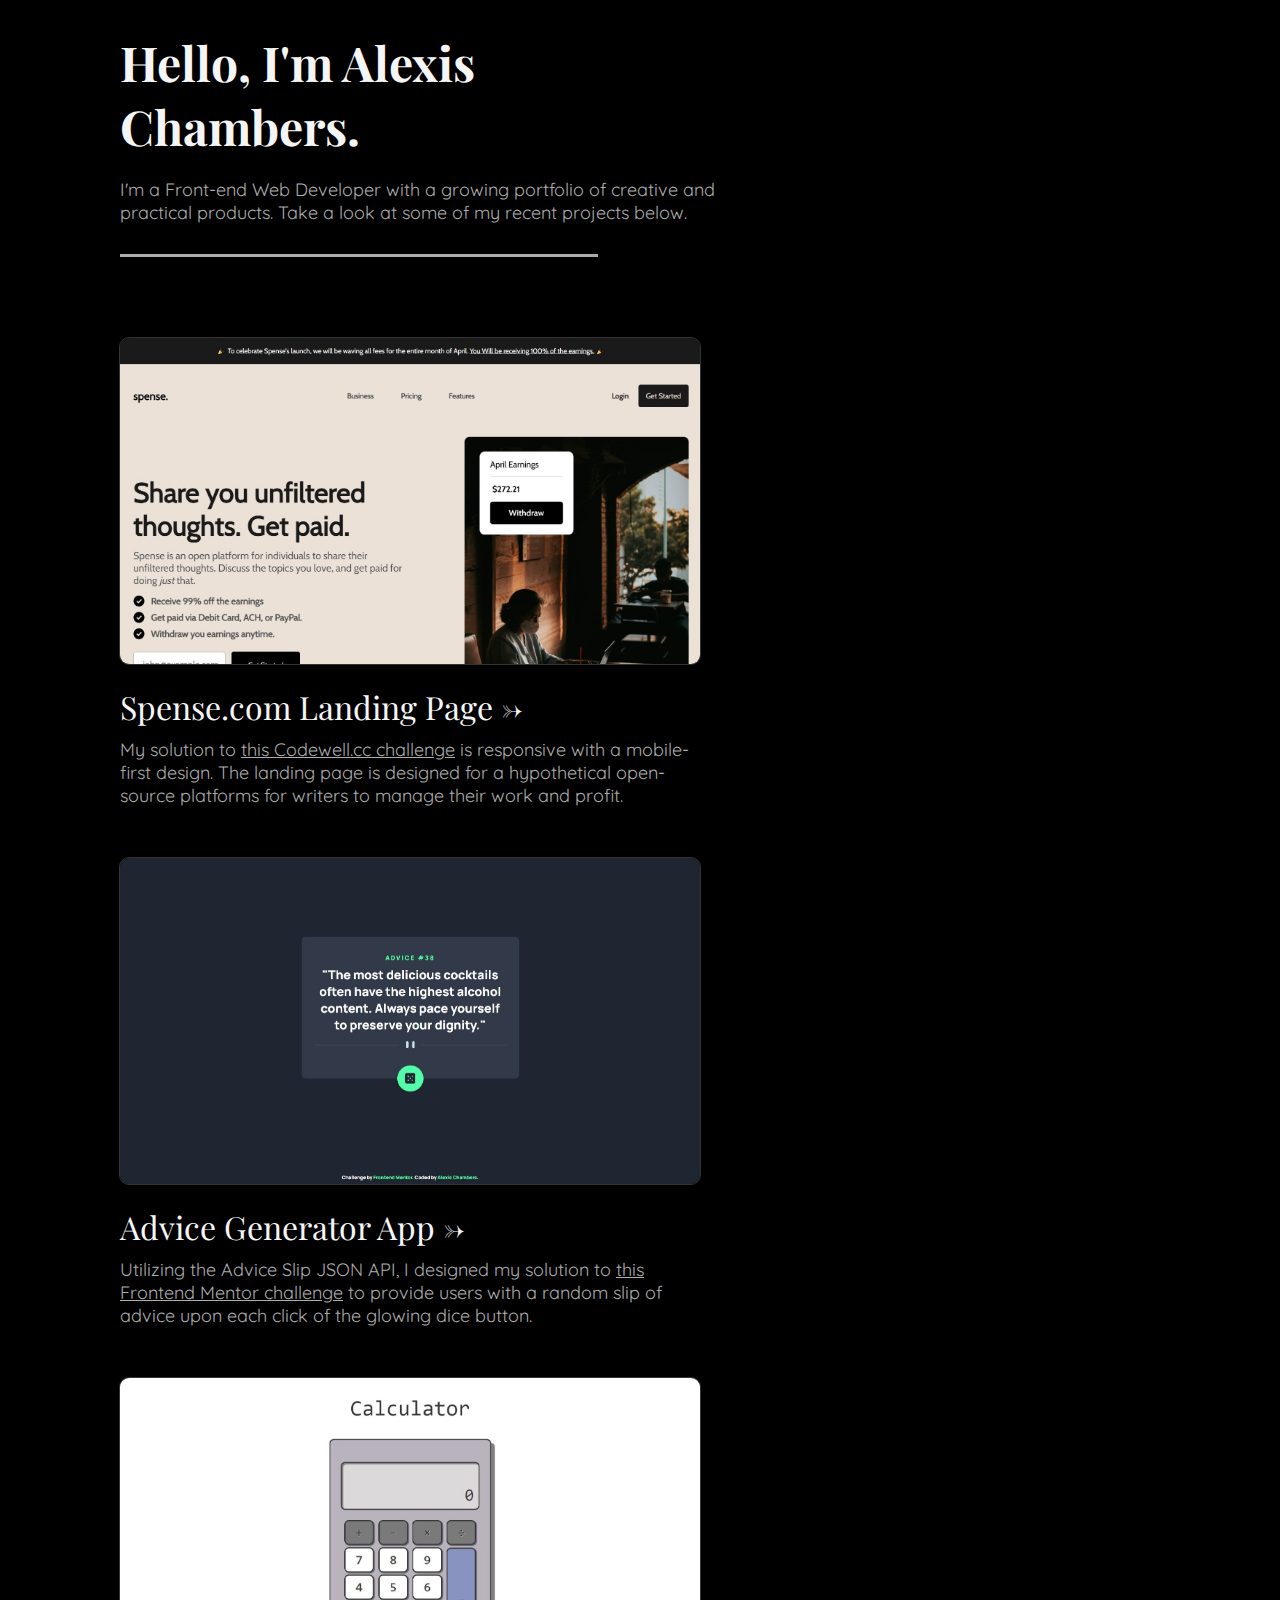
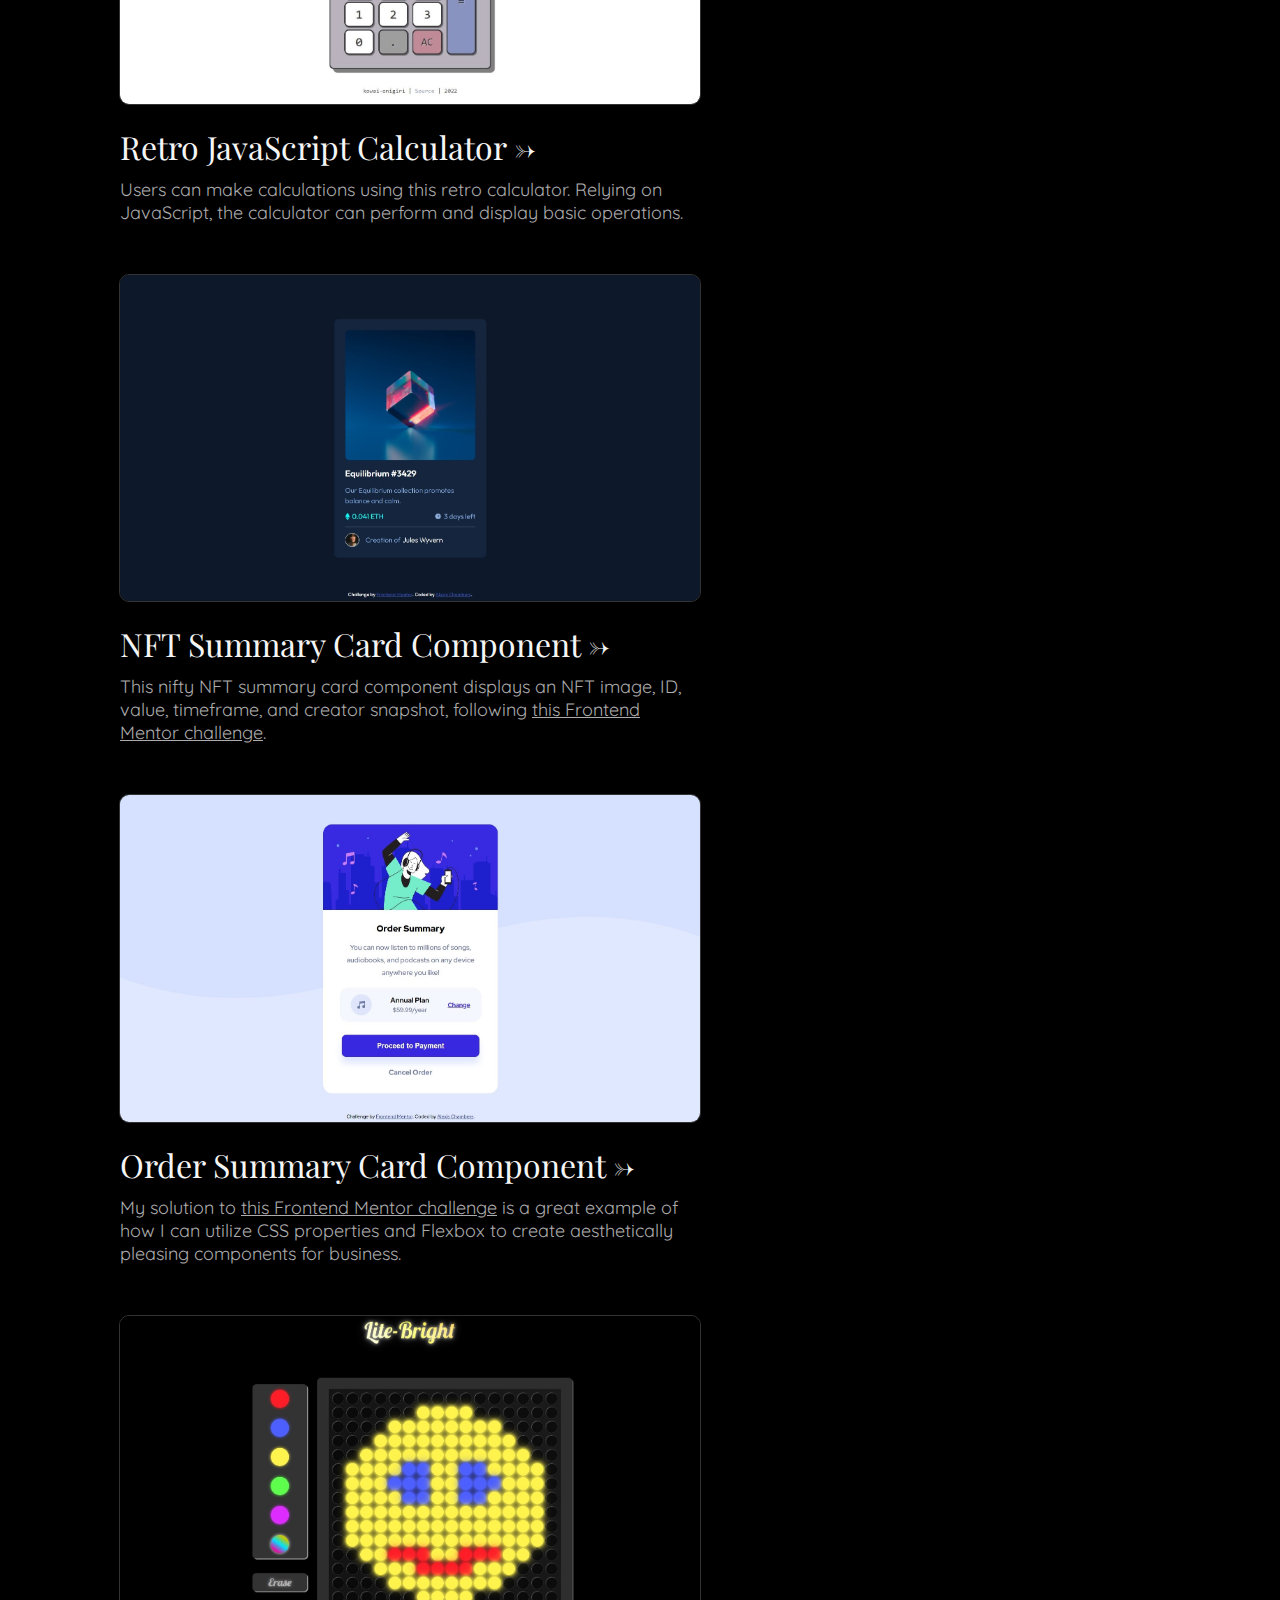
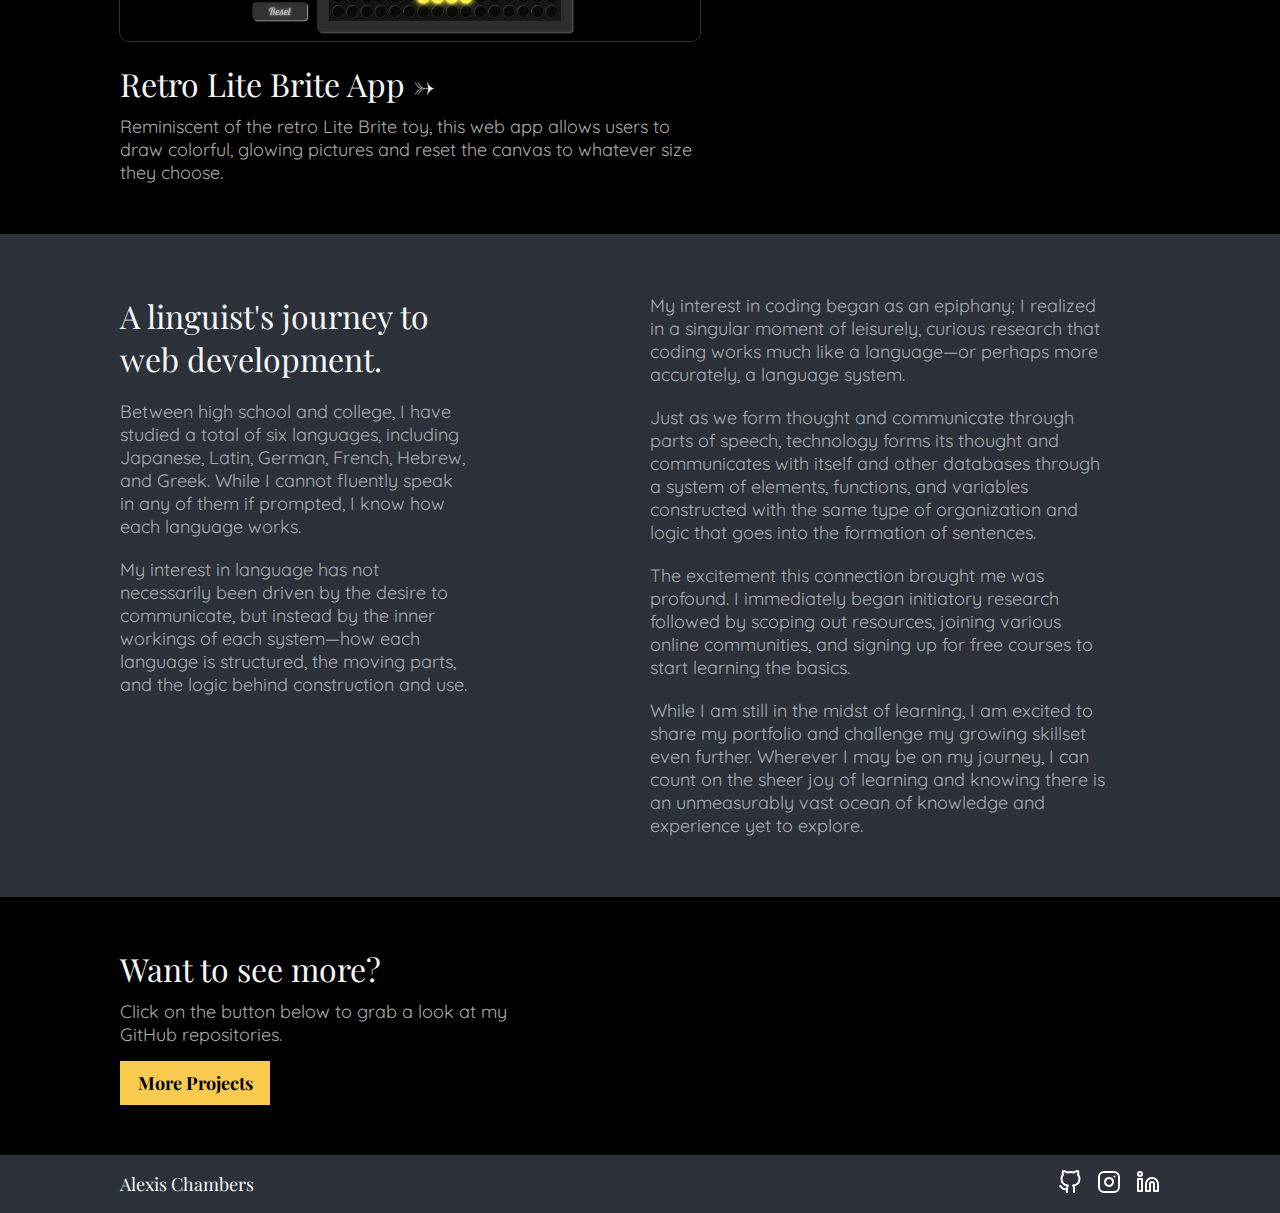
<file: index.html>
<!DOCTYPE html>
<html lang="en">
<head>
    <meta charset="UTF-8">
    <meta http-equiv="X-UA-Compatible" content="IE=edge">
    <meta name="viewport" content="width=device-width, initial-scale=1.0">
    <link rel="stylesheet" href="style.css">
    <title>Alexis Chambers, Front-end Developer</title>
</head>
    <body>
        <div class="container">
            <div class="header">
                <div class="headerText">
                    <h1 class="bigText">Hello, I'm Alexis Chambers. </h1>
                    <p class="smallText">I'm a Front-end Web Developer with a growing portfolio of creative and practical products. Take a look at some of my recent projects below.</p>
                </div>
                <div class="hr"> </div>
            </div>
            <div class="spotlight">
                <div class="project">
                    <img src = "images/spense-landing-page.jpg" alt = "Snapshot of Spense landing page">
                    <div class = "projectTitle"><a href="https://kowai-onigiri.github.io/Spense-Landing-Page/" target="_blank">Spense.com Landing Page &rarr;</a></div>
                    <p class="projectDesc">My solution to <a href="https://www.codewell.cc/challenges/spense-landing-page--608a7a859691700015db16c5" target="_blank">this Codewell.cc challenge</a> is responsive with a mobile-first design. The landing page is designed for a hypothetical open-source platforms for writers to manage their work and profit.</p>
                </div>
                <div class="project">
                    <img src = "images/advice-generator-app.jpg" alt = "Snapshot of advice generator">
                    <div class = "projectTitle"><a href="https://kowai-onigiri.github.io/Advice-Generator-App/" target="_blank">Advice Generator App &rarr;</a></div>
                    <p class="projectDesc">Utilizing the Advice Slip JSON API, I designed my solution to <a href="https://www.frontendmentor.io/challenges/advice-generator-app-QdUG-13db" target="_blank">this Frontend Mentor challenge</a> to provide users with a random slip of advice upon each click of the glowing dice button.</p>
                </div>
                <div class="project">
                    <img src = "images/calculator.jpg" alt = "Snapshot of calculator">
                    <div class = "projectTitle"><a href="https://kowai-onigiri.github.io/Calculator/"" target="_blank">Retro JavaScript Calculator &rarr;</a></div>
                    <p class="projectDesc">Users can make calculations using this retro calculator. Relying on JavaScript, the calculator can perform and display basic operations.</p>
                </div>
                <div class="project">
                    <img src = "images/NFT-preview-card.jpg" alt = "Snapshot of NFT summary card">
                    <div class = "projectTitle"><a href="https://kowai-onigiri.github.io/NFT-Preview-Card/" target="_blank">NFT Summary Card Component &rarr;</a></div>
                    <p class="projectDesc"> This nifty NFT summary card component displays an NFT image, ID, value, timeframe, and creator snapshot, following <a href="https://www.frontendmentor.io/challenges/nft-preview-card-component-SbdUL_w0U" target="_blank">this Frontend Mentor challenge</a>.</p>
                </div>
                <div class="project">
                    <img src = "images/order-summary-card.jpg" alt = "Snapshot of order summary card">
                    <div class = "projectTitle"><a href="https://kowai-onigiri.github.io/Order-Summary-Component/" target="_blank">Order Summary Card Component &rarr;</a></div>
                    <p class="projectDesc"> My solution to <a href="https://www.frontendmentor.io/challenges/order-summary-component-QlPmajDUj" target="_blank">this Frontend Mentor challenge</a> is a great example of how I can utilize CSS properties and Flexbox to create aesthetically pleasing components for business.</p>
                </div>
                <div class="project">
                    <img src = "images/lite-brite-app.jpg" alt = "Snapshot of Lite Brite App">
                    <div class = "projectTitle"><a href="https://kowai-onigiri.github.io/Lite-Brite/" target="_blank">Retro Lite Brite App &rarr;</a></div>
                    <p class="projectDesc">Reminiscent of the retro Lite Brite toy, this web app allows users to draw colorful, glowing pictures and reset the canvas to whatever size they choose.</p>
                </div>
            </div>
            <div class="quote">
                    <div class = "quoteBody">
                        <div class = "quoteLeft">
                            <div class = "quoteHeader">A linguist's journey to web development.</div>
                            <div class = "quoteText">Between high school and college, I have studied a total of six languages, including Japanese, Latin, German, French, Hebrew, and Greek. While I cannot fluently speak in any of them if prompted, I know how each language works.</div>
                            <div class = "quoteText">My interest in language has not necessarily been driven by the desire to communicate, but instead by the inner workings of each system—how each language is structured, the moving parts, and the logic behind construction and use.</div>
                        </div>
                        <div class = "quoteRight">
                            <div class = "quoteText">My interest in coding began as an epiphany; I realized in a singular moment of leisurely, curious research that coding works much like a language—or perhaps more accurately, a language system.</div>
                            <div class = "quoteText">Just as we form thought and communicate through parts of speech, technology forms its thought and communicates with itself and other databases through a system of elements, functions, and variables constructed with the same type of organization and logic that goes into the formation of sentences.</div>
                            <div class = "quoteText">The excitement this connection brought me was profound. I immediately began initiatory research followed by scoping out resources, joining various online communities, and signing up for free courses to start learning the basics.</div>
                            <div class = "quoteText">While I am still in the midst of learning, I am excited to share my portfolio and challenge my growing skillset even further. Wherever I may be on my journey, I can count on the sheer joy of learning and knowing there is an unmeasurably vast ocean of knowledge and experience yet to explore.</div>
                        </div>
                    </div>
            </div>
            <div class = "contact">
                <div class = "contactHeader">Want to see more?</div>
                <div class = "contText">Click on the button below to grab a look at my GitHub repositories.</div>
                <a href ="https://github.com/kowai-onigiri" target="_blank"><button class="contactBtn">More Projects</button></a>
            </div>
            
            <div class = "footer">
                <div class = "footerContent">
                    <div class = "footText">Alexis Chambers</div>
                    <div class = "socialIcons">
                        <a href="https://github.com/kowai-onigiri" target="_blank"><img class = "icon" src = "images/github.svg"></a>
                        <a href="https://www.instagram.com/alexi.chambers/?hl=en" target="_blank"><img class = "icon" src = "images/instagram.svg"></a>
                        <a href="https://www.linkedin.com/in/alexis-chambers-7576a3234/" target="_blank"><img class = "icon" src = "images/linkedin.svg"></a>
                    </div>
                </div>
            </div>
        </div>
    </body>
</html>
</file>
<file: style.css>
@import url('https://fonts.googleapis.com/css2?family=Playfair+Display&family=Quicksand:wght@300&display=swap');


* {
    margin: 0;
    padding: 0;
}




    body {
        display: flex;
        flex-direction: column;
        background-color:  rgb(0, 0, 0);
        color: #ACABAD;
        font-family: 'Quicksand', sans-serif;
        max-height: fit-content;
    }
    
    /* ********Header******** */
    
    .header {
        display: flex;
        flex-direction: column;
        padding: 0px 120px 80px 120px;
    }
    
    
    .headerText {
    
        display: flex;
        flex-direction: column;
        width: 600px;
    }
    
    .bigText {
        font-size: 48px;
        color: #F5F5F5;
        padding-top: 30px;
        font-family: 'Playfair Display', serif;
    }
    
    .smallText {
        font-size: 18px;
        padding: 20px 0px 30px 0px;
    }
    
    .hr {
        width: 46%;
        height: 3px;
        background-color: #ACABAD;
    }
    
    
    
    /* ********Spotlight******** */
    
    .spotlight {
    
        display: flex;
        justify-content: space-between;
        flex-wrap: wrap;
        align-items: center;
        padding-top: 30px;
        padding: 0px 120px 0px 120px;
        
    }
    
    .project {
        display: flex;
        flex-direction: column;
        justify-content: center;
        align-items: center;
        width: 580px;
    }
    
    .project img {
        width: 580px;
        height: 100%;
        border-radius: 10px;
        border: 1px solid rgba(255,255,255,0.2);
        margin-bottom: 20px;
    }
    
    .projectDesc {
        padding-bottom: 50px;
    }
    
    .projectTitle {
        font-size: 32px;
        font-family: 'Playfair Display', serif;
        padding-bottom: 10px;
        align-self: start;
    
    }
    
    .projectTitle a {
        text-decoration: none;
        color:#F5F5F5;
    }
    
    .projectDesc {
        font-size: 18px;
    }

    .projectDesc a {
        color: inherit;
    }
    
    
    /* ********Quote******** */
    
    .quote {
        background-color: rgba(146, 162, 192, 0.3);
        padding: 0;
        /* margin-bottom: 50px; */
    }
    
    .quoteBody {
        padding: 50px 120px 50px 120px;
        display: flex;
        align-content: center;
        height: fit-content;
    
    }
    
    .quoteLeft {
        display: flex;
        flex-direction: column;
        padding-right: 140px;
    
    }
    
    .quoteRight {
        display: flex;
        flex-direction: column;
    }
    
    .quoteHeader {
        font-size: 32px;
        color:#F5F5F5;
        font-family: 'Playfair Display', serif;
        width: 90%;
        padding: 10px 0 10px 0;
    
    }
    
    .quoteText {
        width: 90%;
        padding: 10px 0 10px 0;
        font-size: 18px;
        color: rgba(255,255,255,0.6);
    }
    
    
    
    
    
    /* ********Contact******** */
    
    .contact {
        
        padding: 50px 120px 50px 120px;
        width: 33%;
    }
    
    .contactHeader {
        font-size: 32px;
        color: #F5F5F5;
        font-family: 'Playfair Display', serif;
        padding-bottom: 10px;
    
    }
    
    .contText {
        font-size: 18px;
        padding-bottom: 15px;
    }

    .contactButton {
        flex: 1;
        display: none;
        justify-content: flex-end;
    }
    
    .contactBtn {
        background-color: #f8cb4f;
        color: black;
        border: none;
        padding: 10px;
        width: 150px;
        font-size: 18px;
        font-weight: bold;
        font-family: 'Playfair Display', serif;
        
        
    }
    
    
    /* ********Footer******** */
    
    .footer {
        background-color: rgba(146, 162, 192, 0.3);
    }
    
    .footerContent {
        padding: 15px 120px 15px 120px;
        display: flex;
        justify-content: center;
        align-items: center;
    
    }
    
    .footText {
        flex: 1;
        font-family: 'Playfair Display', serif;
        color: #F5F5F5;
        font-size: 18px;
    }
    
    .socialIcons {
        flex: 1;
        display: flex;
        justify-content: flex-end;
        align-items: center;
    }
    
    .icon {
        padding-left: 15px;
    }
</file>
